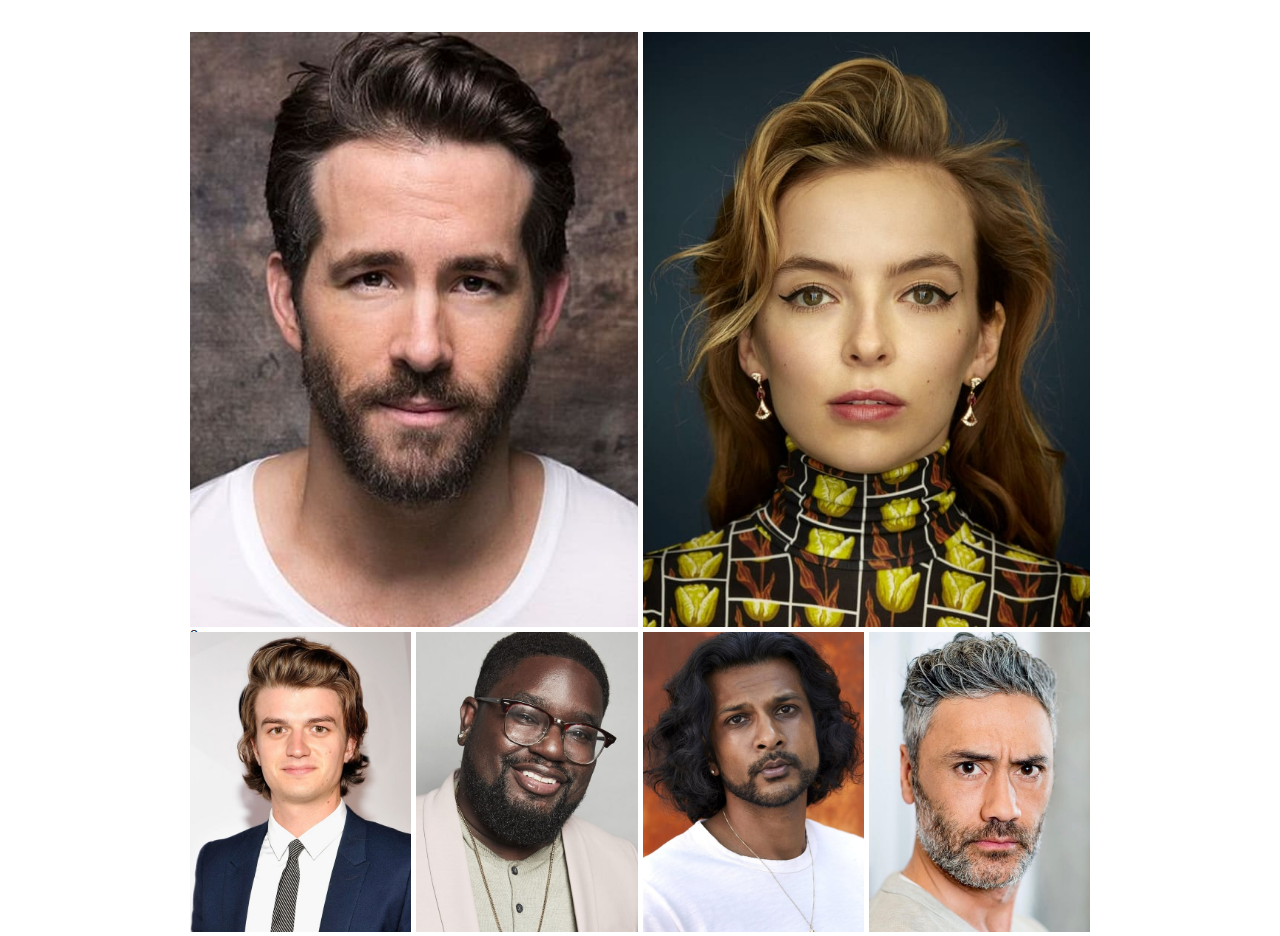
<file: actorsGallery.html>
<!DOCTYPE html>
<html lang="en">
<head>
    <meta charset="UTF-8">
    <meta http-equiv="X-UA-Compatible" content="IE=edge">
    <meta name="viewport" content="width=device-width, initial-scale=1.0">
    <link rel="stylesheet" href="css/gallery.css">

    <title>Actors Gallery</title>
</head>
<body>
<div class="container">

    <div class="ryan">
        <div class = "img">
            <img src="images/ryan.jpg" alt="">
        </div>8
    </div>

    <div class="jodie">
        <div class = "img">
            <img src="images/jodie.jpg" alt="">
        </div>
    </div>

    <div class="joe">
        <div class = "img">
            <img src="images/joe.jpg" alt="">
        </div>
    </div>

    <div class="lilrel">
        <div class = "img">
            <img src="images/lil.jpg" alt="">
        </div>
    </div>

    <div class="utkarsh">
        <div class = "img">
            <img src="images/Utkarsh.jpg" alt="">
        </div>
    </div>

    <div class="taika">
        <div class = "img">
            <img src="images/taika.jpg" alt="">
        </div>
    </div>
</div>

</body>
</html>
</file>
<file: css/gallery.css>
* {
    margin: 0;
    padding: 0;
    box-sizing:border-box ;
    /*border: 1px solid red;*/
}

.container{
    width: 900px;
    height: 900px;
    margin: 2rem auto auto;
    display: grid;
    grid-template-columns: repeat(4, 1fr);
    grid-template-rows: 595px 300px;
    gap: 5px;
}

.container > div{
    width: 100%;
}

.img{
    width: 100%;
    height: 100%;
}

.img img{
    width: 100%;
    height: 100%;
    object-fit: cover;
}

.ryan{
    grid-column: 1/3;
    grid-row: 1/2;
}

.jodie{
    grid-column: 3/5;
    grid-row: 1/2;
}

@media (max-width: 568px) {
    body{
        background-color: black;
    }

    .container{
        width: auto;
        grid-template-columns: repeat(1, auto);
        grid-template-rows: repeat(6, 1fr);
        grid-template-areas:
        "ryan"
        "jodie"
        "joe"
        "lilrel"
        "utkarsh"
        "taika"
        ;
    }

    .ryan{
        grid-area: ryan;
    }

    .jodie{
        grid-area: jodie;
    }

    .joe{
        grid-area: joe;
    }

    .lilrel{
        grid-area: lilrel;
    }

    .utkarsh{
        grid-area: utkarsh;
    }

    .taika{
        grid-area: taika;
    }
}
</file>
